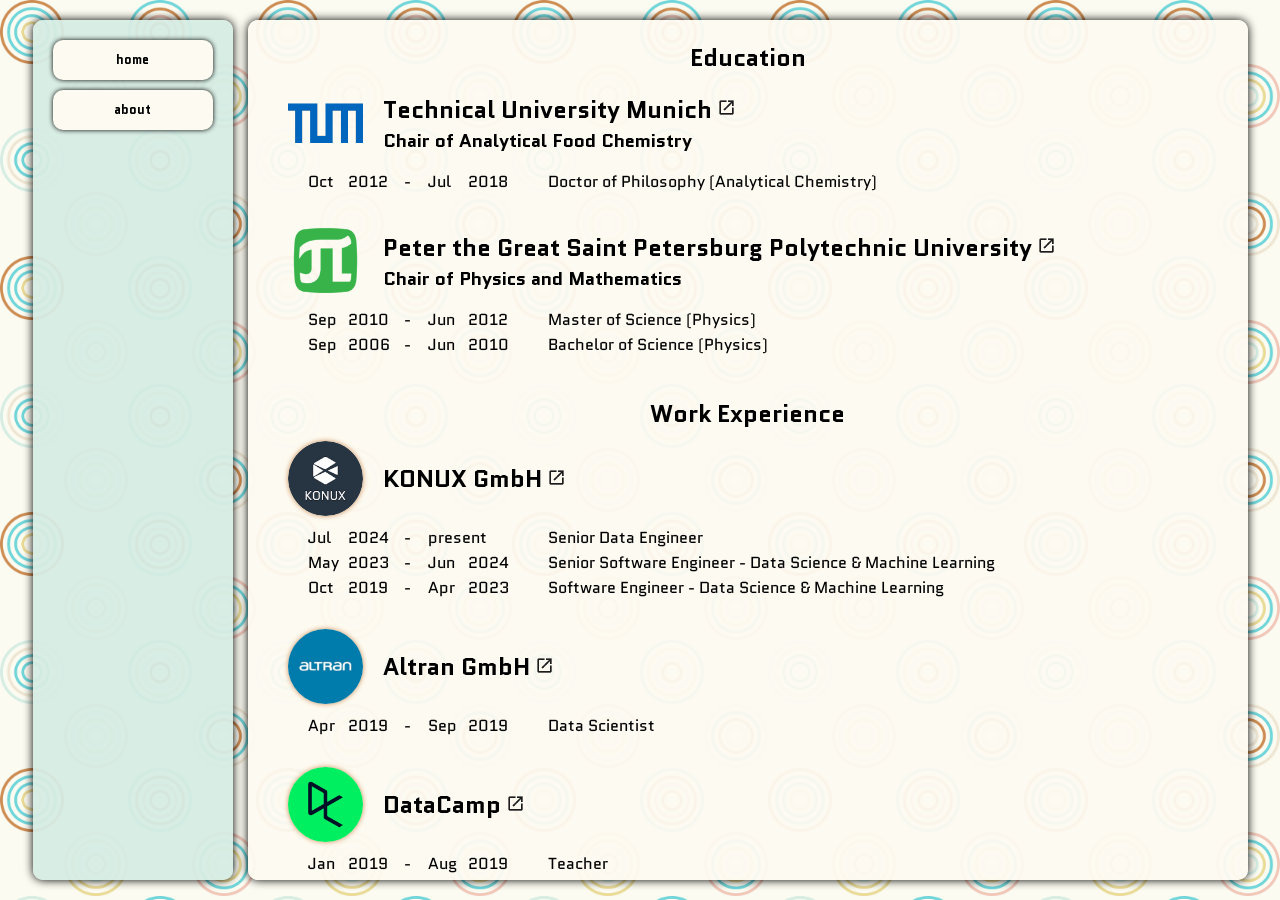
<file: pages/about.html>
<!DOCTYPE html>

<html lang="en">
<head>
    <title>Education and Work Experience</title>
    <link rel="preconnect" href="https://fonts.googleapis.com">
    <link rel="preconnect" href="https://fonts.gstatic.com" crossorigin>
    <link href="https://fonts.googleapis.com/css2?family=Quantico:ital,wght@0,400;0,700;1,400;1,700&display=swap" rel="stylesheet">
    <link rel="stylesheet" href=../styles/body.css>
    <link rel="stylesheet" href=../styles/main-elements.css>
    <link rel="stylesheet" href=../styles/navigation-elements.css>
    <link rel="stylesheet" href=../styles/about.css>
    <link rel="stylesheet" href=../styles/utils.css>
</head>

<body>
    <div id="main-container">
        <nav id="navigation-panel">
            <div class="navigation-button">
                <a href="./home.html">home</a>
            </div>
            <div class="navigation-button">
                <a href="./about.html">about</a>
            </div>
        </nav>
        <div id="content-panel">
            <section id="about-section-education" class="margin-bottom-40px">
                <h1 class="centered no-margin no-padding">Education</h1>
                <div class="about-university">
                    <div class="margin-top-bottom-10px">
                        <img src="../resources/icons/logo-tum.png" alt="TUM Logo">
                        <div>
                            <h2 class="no-margin no-padding"><a href="https://www.tum.de/en/" target="_blank">Technical University Munich</a></h2>
                            <h3 class="no-margin no-padding">Chair of Analytical Food Chemistry</h3>
                        </div>
                    </div>
                    <ul class="title-list no-margin no-padding">
                        <li>
                            <div class="months-and-years">
                                <span class="text-align-start">Oct</span>
                                <span class="text-align-start">2012</span>
                                <span class="text-align-center">-</span>
                                <span class="text-align-start">Jul</span>
                                <span class="text-align-start">2018</span>
                                <span></span>
                                <span class="text-align-start">Doctor of Philosophy (Analytical Chemistry)</span>
                            </div>
                        </li>
                    </ul>
                </div>
                <div class="about-university">
                    <div class="margin-top-bottom-10px">
                        <img src="../resources/icons/logo-polytech.png" alt="Polytech Logo">
                        <div>
                            <h2 class="no-margin no-padding"><a href="https://english.spbstu.ru/" target="_blank">Peter the Great Saint Petersburg Polytechnic University</a></h2>
                            <h3 class="no-margin no-padding">Chair of Physics and Mathematics</h3>
                        </div>
                    </div>
                    <ul class="title-list no-margin no-padding">
                        <li>
                            <div class="months-and-years">
                                <span class="text-align-start">Sep</span>
                                <span class="text-align-start">2010</span>
                                <span class="text-align-center">-</span>
                                <span class="text-align-start">Jun</span>
                                <span class="text-align-start">2012</span>
                                <span></span>
                                <span class="text-align-start">Master of Science (Physics)</span>
                            </div>
                        </li>
                        <li>
                            <div class="months-and-years">
                                <span class="text-align-start">Sep</span>
                                <span class="text-align-start">2006</span>
                                <span class="text-align-center">-</span>
                                <span class="text-align-start">Jun</span>
                                <span class="text-align-start">2010</span>
                                <span></span>
                                <span class="text-align-start">Bachelor of Science (Physics)</span>
                            </div>
                        </li>
                    </ul>
                </div>
            </section>
    
            <section id="about-section-work" class="margin-bottom-40px">
                <h1 class="centered no-margin no-padding">Work Experience</h1>
                <div class="about-work">
                    <div class="margin-top-bottom-10px">
                        <img src="../resources/icons/logo-konux.png" alt="KONUX Logo">
                        <div>
                            <h2 class="no-margin no-padding"><a href="https://konux.com" target="_blank">KONUX GmbH</a></h2>
                        </div>
                    </div>
                    <ul class="title-list no-margin no-padding">
                        <li>
                            <div class="months-and-years">
                                <span class="text-align-start">Jul</span>
                                <span class="text-align-start">2024</span>
                                <span class="text-align-center">-</span>
                                <span class="text-align-start">present</span>
                                <span></span>
                                <span></span>
                                <span class="text-align-start job-title">Senior Data Engineer</span>
                            </div>
                            <div class="job-description display-none">
                                <ul>
                                    <li>Wrapping up data science models into usable modules with clear interfaces</li>
                                    <li>Deploying the modules into the data processing machinery</li>
                                    <li>Creating monitoring solutions for the models</li>
                                    <li>Building ETLs, using Apache Spark, to process the data across the system</li>
                                    <li>Integrating ML models within ETLs to allow more sophisticated computations</li>
                                    <li>Creating alerts to signalize on possible issues in the ETLs</li>
                                    <li>Orchestrating ETL pipelines, ensuring the right sequence of processing</li>
                                    <li>Participating in on-call duties</li>
                                    <li>Agreeing with customers on data needs</li>
                                    <li>Mentoring junior developers</li>
                                    <li>Designing, planning, and implementing system architectures</li>
                                    <li>Migrating ETLs to Databricks</li>
                                </ul>
                                <p>
                                    Python (pydantic, pyspark), Docker,
                                    AWS (S3, EMR, Glue, Athena, Lambda, SQS, CloudWatch EventBus, Kinesis), Databricks,
                                    Java (spring), DataDog, BitBucket, JIRA, Confluence,
                                    JavaScript (React)
                                </p>
                            </div>
                        </li>
                        <li>
                            <div class="months-and-years">
                                <span class="text-align-start">May</span>
                                <span class="text-align-start">2023</span>
                                <span class="text-align-center">-</span>
                                <span class="text-align-start">Jun</span>
                                <span class="text-align-start">2024</span>
                                <span></span>
                                <span class="text-align-start job-title">Senior Software Engineer - Data Science & Machine Learning</span>
                            </div>
                            <div class="job-description display-none">
                                <ul>
                                    <li>Wrapping up data science models into usable modules with clear interfaces</li>
                                    <li>Deploying the modules into the data processing machinery</li>
                                    <li>Creating monitoring solutions for the models</li>
                                    <li>Building ETLs, using Apache Spark, to process the data across the system</li>
                                    <li>Integrating ML models within ETLs to allow more sophisticated computations</li>
                                    <li>Creating alerts to signalize on possible issues in the ETLs</li>
                                    <li>Orchestrating ETL pipelines, ensuring the right sequence of processing</li>
                                    <li>Participating in on-call duties</li>
                                    <li>Agreeing with customers on data needs</li>
                                    <li>Mentoring junior developers</li>
                                    <li>Building event-driven microservices</li>
                                </ul>
                                <p>
                                    Python (pydantic, pyspark), Docker,
                                    AWS (S3, EMR, Glue, Athena, Lambda, SQS, CloudWatch EventBus, Kinesis),
                                    Java (spring), Airflow, Delta, Splunk, DataDog, Jenkins, BitBucket, JIRA, Confluence
                                </p>
                            </div>
                        </li>
                        <li>
                            <div class="months-and-years">
                                <span class="text-align-start">Oct</span>
                                <span class="text-align-start">2019</span>
                                <span class="text-align-center">-</span>
                                <span class="text-align-start">Apr</span>
                                <span class="text-align-start">2023</span>
                                <span></span>
                                <span class="text-align-start job-title">Software Engineer - Data Science & Machine Learning</span>
                            </div>
                            <div class="job-description display-none">
                                <ul>
                                    <li>Structuring and cleaning the code, written by data scientists</li>
                                    <li>Wrapping up data science models into usable modules with clear interfaces</li>
                                    <li>Deploying the modules into the data processing machinery</li>
                                    <li>Creating monitoring solutions for the models</li>
                                    <li>Migrating on-premises infrastructure to AWS cloud</li>
                                    <li>Building ETLs, using Apache Spark, to process the data across the system</li>
                                    <li>Integrating ML models within ETLs to allow more sophisticated computations</li>
                                    <li>Creating alerts to signalize on possible issues in the ETLs</li>
                                    <li>Orchestrating ETL pipelines, ensuring the right sequence of processing</li>
                                    <li>Participating in on-call duties</li>
                                </ul>
                                <p>
                                    Python (numpy, pandas, pydantic, protobuf, pyspark), Protocol Buffers, RabbitMQ, Docker, cron,
                                    AWS (S3, EMR, Glue, Athena),
                                    Java (spring), Airflow, Delta, Splunk, DataDog, Jenkins, BitBucket, JIRA, Confluence
                                </p>
                            </div>
                        </li>
                    </ul>
                </div>
                <div class="about-work">
                    <div class="margin-top-bottom-10px">
                        <img src="../resources/icons/logo-altran.png" alt="Altran Logo">
                        <div>
                            <h2 class="no-margin no-padding"><a href="https://atlran.com" target="_blank">Altran GmbH</a></h2>
                        </div>
                    </div>
                    <ul class="title-list no-margin no-padding">
                        <li>
                            <div class="months-and-years">
                                <span class="text-align-start">Apr</span>
                                <span class="text-align-start">2019</span>
                                <span class="text-align-center">-</span>
                                <span class="text-align-start">Sep</span>
                                <span class="text-align-start">2019</span>
                                <span></span>
                                <span class="text-align-start job-title">Data Scientist</span>
                            </div>
                            <div class="job-description display-none">
                                <ul>
                                    <li>Building price prediction models</li>
                                    <li>Supporting the development of a data processing platform for the automotive sector</li>
                                </ul>
                                <p>
                                    Python (numpy, pandas, sqlalchemy, scikit-learn), Time Series Analysis,
                                    Java (spring), Docker
                                </p>
                            </div>
                        </li>
                    </ul>
                </div>
                <div class="about-work">
                    <div class="margin-top-bottom-10px">
                        <img src="../resources/icons/logo-datacamp.png" alt="DacaCamp Logo">
                        <div>
                            <h2 class="no-margin no-padding"><a href="https://datacamp.com" target="_blank">DataCamp</a></h2>
                        </div>
                    </div>
                    <ul class="title-list no-margin no-padding">
                        <li>
                            <div class="months-and-years">
                                <span class="text-align-start">Jan</span>
                                <span class="text-align-start">2019</span>
                                <span class="text-align-center">-</span>
                                <span class="text-align-start">Aug</span>
                                <span class="text-align-start">2019</span>
                                <span></span>
                                <span class="text-align-start job-title">Teacher</span>
                            </div>
                            <div class="job-description display-none">
                                <ul>
                                    <li>Creating a course on the Python programming language</li>
                                </ul>
                                <p>
                                    Python (numpy, pandas), Asana
                                </p>
                            </div>
                        </li>
                    </ul>
                </div>
                <div class="about-work">
                    <div class="margin-top-bottom-10px">
                        <img src="../resources/icons/logo-jambit.png" alt="Jambit Logo">
                        <div>
                            <h2 class="no-margin no-padding"><a href="https://jambit.com" target="_blank">Jambit GmbH</a></h2>
                        </div>
                    </div>
                    <ul class="title-list no-margin no-padding">
                        <li>
                            <div class="months-and-years">
                                <span class="text-align-start">Jun</span>
                                <span class="text-align-start">2017</span>
                                <span class="text-align-center">-</span>
                                <span class="text-align-start">Mar</span>
                                <span class="text-align-start">2019</span>
                                <span></span>
                                <span class="text-align-start job-title">Software Engineer</span>
                            </div>
                            <div class="job-description display-none">
                                <ul>
                                    <li>Contributing to the implementation of the SLAM algorithm for the digital representation of German highways</li>
                                    <li>Developing a library for solving quadratic unconstrained binary optimization (QUBO) problems</li>
                                    <li>Supporting the development of the iOS mobile application <strong>Connect Drive</strong> (BMW)</li>
                                    <li>Supporting the development of the iOS mobile application <strong>Mercedez Pro Connect</strong> (Daimler)</li>
                                </ul>
                                <p>
                                    Java, Maven, XCode, Swift, ReactiveX
                                </p>
                            </div>
                        </li>
                    </ul>
                </div>
                <div class="about-work">
                    <div class="margin-top-bottom-10px">
                        <img src="../resources/icons/logo-helmholtz.png" alt="Helmholtz Logo">
                        <div>
                            <h2 class="no-margin no-padding"><a href="https://www.helmholtz-munich.de/en/" target="_blank">Helmholtz Zentrum Munich</a></h2>
                        </div>
                    </div>
                    <ul class="title-list no-margin no-padding">
                        <li>
                            <div class="months-and-years">
                                <span class="text-align-start">Oct</span>
                                <span class="text-align-start">2012</span>
                                <span class="text-align-center">-</span>
                                <span class="text-align-start">May</span>
                                <span class="text-align-start">2017</span>
                                <span></span>
                                <span class="text-align-start job-title">Research Scientist - Bioinformatics</span>
                            </div>
                            <div class="job-description display-none">
                                <ul>
                                    <li>Conducting a research on the effects of the whole grain diet on human gut microbiota and metabolome</li>
                                    <li>Conducting a research on the calibration of mass spectrometric data</li>
                                    <li>Creating tools to represent spectral data as metabolic networks</li>
                                    <li>Analyzing biochemical datasets using methods of multivariate statistics and machine learning</li>
                                </ul>
                                <p>
                                    Mass Spectrometry (FT-ICR-MS), Metabolomics,
                                    MATLAB, R, Python,
                                    Univariate and Multivariate Statistics, Machine Learning, Feature Importance,
                                    Data Visualization (ggplot2, seaborn), Graph Visualization (Cytoscape, Gephi),
                                    Biochemical Databases (KEGG, HMDB, ChemSpider, METLIN)
                                </p>
                            </div>
                        </li>
                    </ul>
                </div>
            </section>
        </div>
    </div>
    <script src="../scripts/about.js"></script>
</body>

</html>
</file>
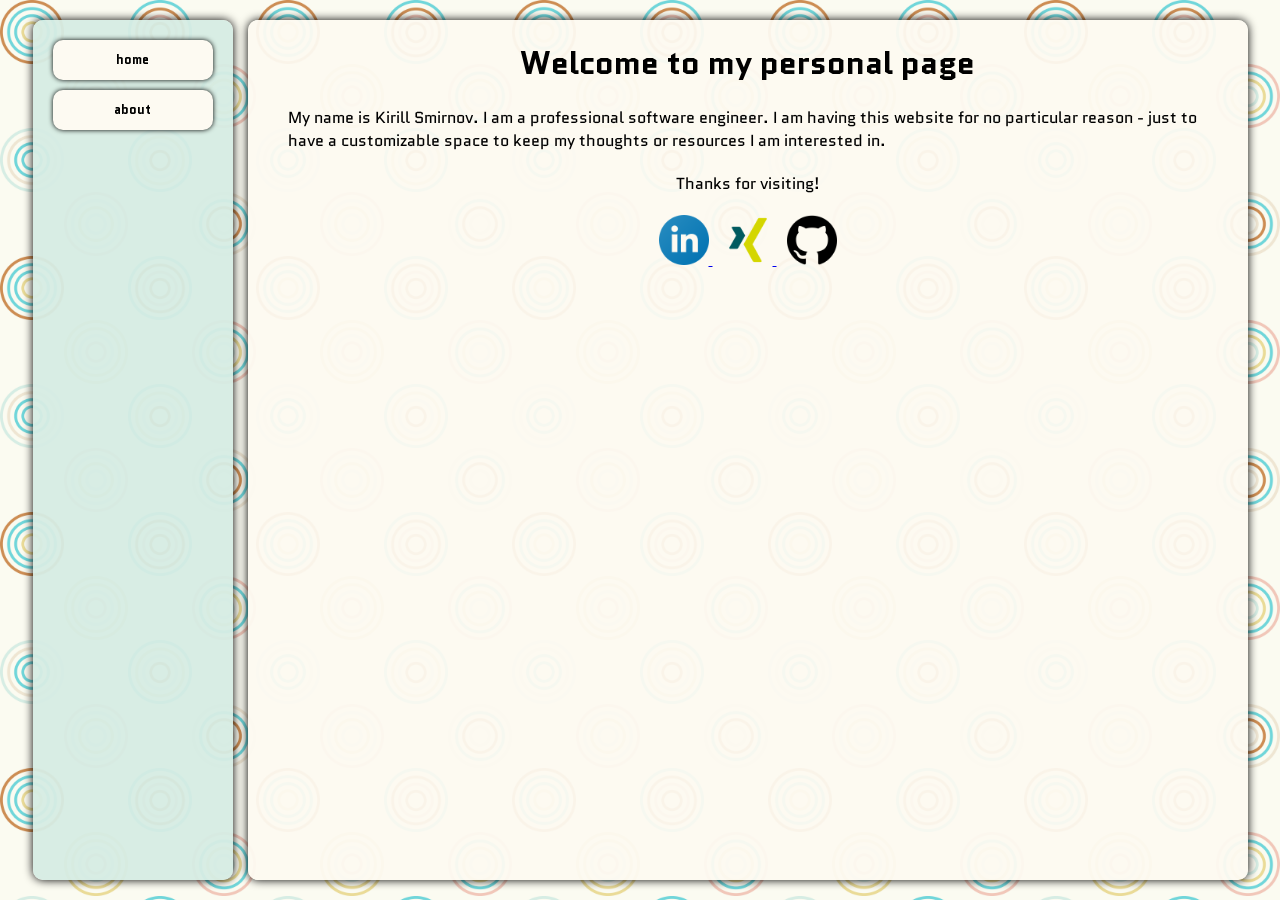
<file: pages/home.html>
<!DOCTYPE html>

<html lang="en">

<head>
    <title>Welcome</title>
    <link rel="preconnect" href="https://fonts.googleapis.com">
    <link rel="preconnect" href="https://fonts.gstatic.com" crossorigin>
    <link href="https://fonts.googleapis.com/css2?family=Quantico:ital,wght@0,400;0,700;1,400;1,700&display=swap" rel="stylesheet">
    <link rel="stylesheet" href=../styles/body.css>
    <link rel="stylesheet" href=../styles/main-elements.css>
    <link rel="stylesheet" href=../styles/navigation-elements.css>
    <link rel="stylesheet" href=../styles/home.css>
    <link rel="stylesheet" href=../styles/utils.css>
</head>

<body>
    <div id="main-container">
        <nav id="navigation-panel">
            <div class="navigation-button">
                <a href="./home.html">home</a>
            </div>
            <div class="navigation-button">
                <a href="./about.html">about</a>
            </div>
        </nav>
        <div id="content-panel">
            <h1 class="centered no-margin no-padding">Welcome to my personal page</h1>
            <p class="margin-top-bottom-20px">
                My name is Kirill Smirnov. I am a professional software engineer.
                I am having this website for no particular reason - just to have a customizable space to keep my thoughts
                or resources I am interested in.
            </p>
            <p class="centered margin-top-bottom-20px">
                Thanks for visiting!
            </p>
            <div class="centered">
                <a class="margin-left-right-5px" href="https://www.linkedin.com/in/ksmirn0v/">
                    <img class="home-small-icon" src="../resources/icons/logo-linkedin.png" alt="LinkedIn profile">
                </a>
                <a class="margin-left-right-5px" href="https://www.xing.com/profile/Kirill_Smirnov5">
                    <img class="home-small-icon" src="../resources/icons/logo-xing.png" alt="Xing profile">
                </a>
                <a class="margin-left-right-5px" href="https://github.com/ksmirn0v">
                    <img class="home-small-icon" src="../resources/icons/logo-github.png" alt="GitHub profile">
                </a>
            </div>
        </div>
    </div>
</body>

</html>
</file>
